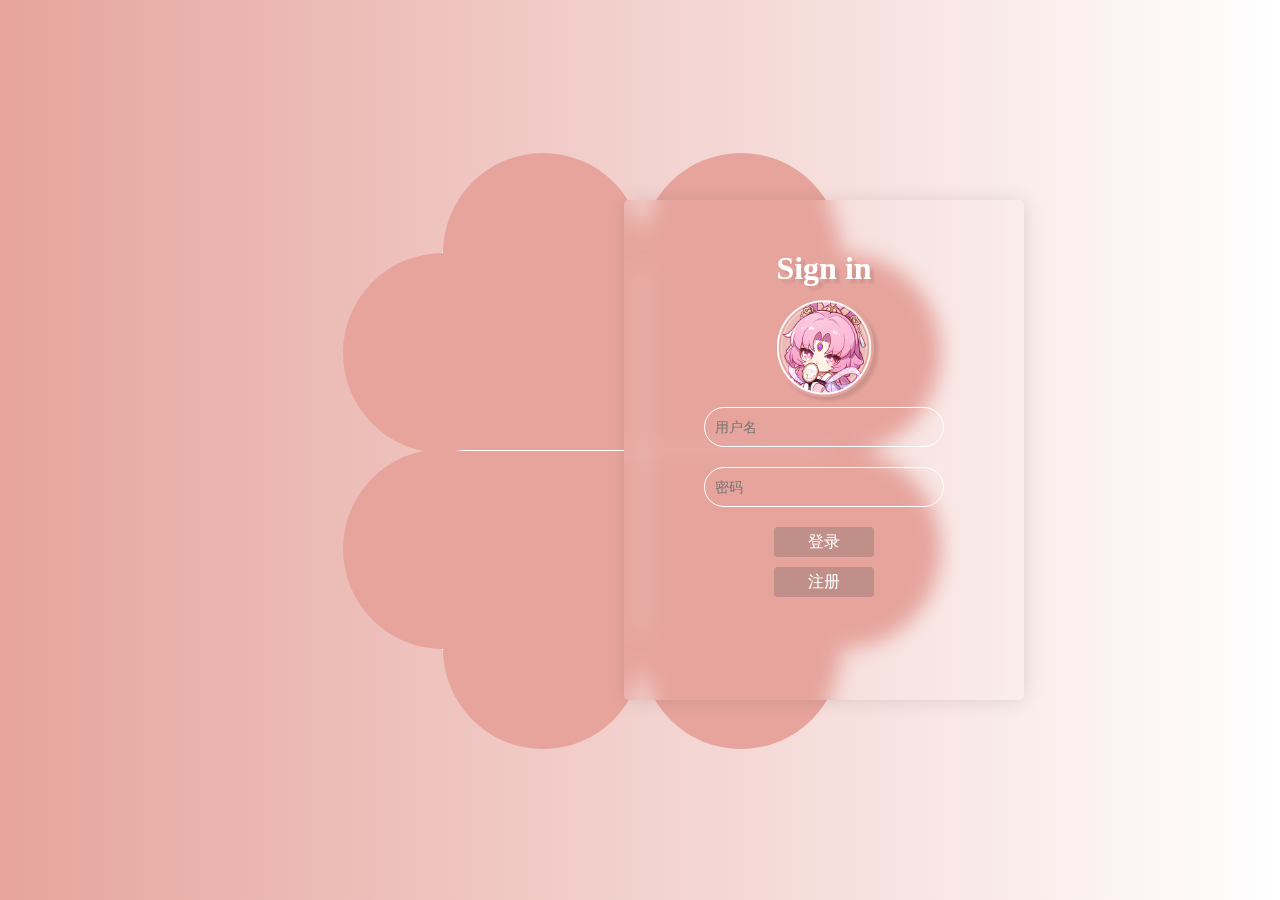
<file: index.html>
<!DOCTYPE html>
<html lang="en">
<head>
    <meta charset="UTF-8">
    <meta http-equiv="X-UA-Compatible" content="IE=edge">
    <meta name="viewport" content="width=device-width, initial-scale=1.0">
    <!-- 引入css样式 -->
    <link rel="stylesheet" href="clover.css">
	<link rel="icon" href="head.ico">
    <title>clover</title>
</head>
<body>
    <!-- 四叶草 -->
    <div class="box">
        <!-- 四叶草的单片叶子 -->
        <div class="clover"></div>
        <div class="clover"></div>
        <div class="clover"></div>
        <div class="clover"></div>
    </div>
    <!-- 表单盒子 -->
    <div class="form-box">
        <!-- 登录盒子 -->
        <div class="login-box">
            <!-- 标题 -->
            <h1 class="title">
                Sign in
            </h1>
            <!-- 图片盒子 -->
            <div class="img-box">
                <!-- 图片 -->
                <img src="default.png" alt="">
            </div>
            <!-- 输入框盒子 -->
            <div class="input-box">
                <!-- 输入框 -->
                <input type="text" placeholder="用户名">
                <input type="password" placeholder="密码">
            </div>
            <!-- 按钮盒子 -->
            <div class="btn-box">
                <button onclick="changePage()">登录</button>
                <!-- 绑定点击事件 -->
                <button onclick="mySlide()">注册</button>
            </div>
        </div>
        <!-- 注册盒子 -->
        <div class="register-box">
            <!-- 标题 -->
            <h1 class="title">
                Sign up
            </h1>
            <!-- 图片盒子 -->
            <div class="img-box">
                <!-- 图片 -->
                <img src="default.png" alt="">
            </div>
            <!-- 输入框盒子 -->
            <div class="input-box">
                <!-- 输入框 -->
                <input type="text" placeholder="用户名">
                <input type="password" placeholder="密码">
                <input type="password" placeholder="确认密码">
            </div>
            <!-- 按钮盒子 -->
            <div class="btn-box">
                <button>注册</button>
                <!-- 绑定点击事件 -->
                <button onclick="mySlide()">登录</button>
            </div>
        </div>
    </div>
    <script>
	 function changePage() {
            window.location.href = "https://fuxuan.pages.dev/fuxuan"; // 将此URL替换为你想要跳转的网址
        }
        // 控制切换状态
        let flag=true
        // 切换函数
        const mySlide = ()=>{
            // 获取注册盒子和登录盒子的dom元素
            const register_box=document.querySelector('.register-box')
            const login_box=document.querySelector('.login-box')

            if(flag){
                // 注册盒子显示
                register_box.style.display="block"
                // 登录盒子隐藏
                login_box.style.display="none"
            }else {
                //注册盒子隐藏
                register_box.style.display="none"
                // 登录盒子显示
                login_box.style.display="block"
            }
            // 每次点击都改变状态
            flag=!flag
        }
    </script>
</body>
</html>
</file>
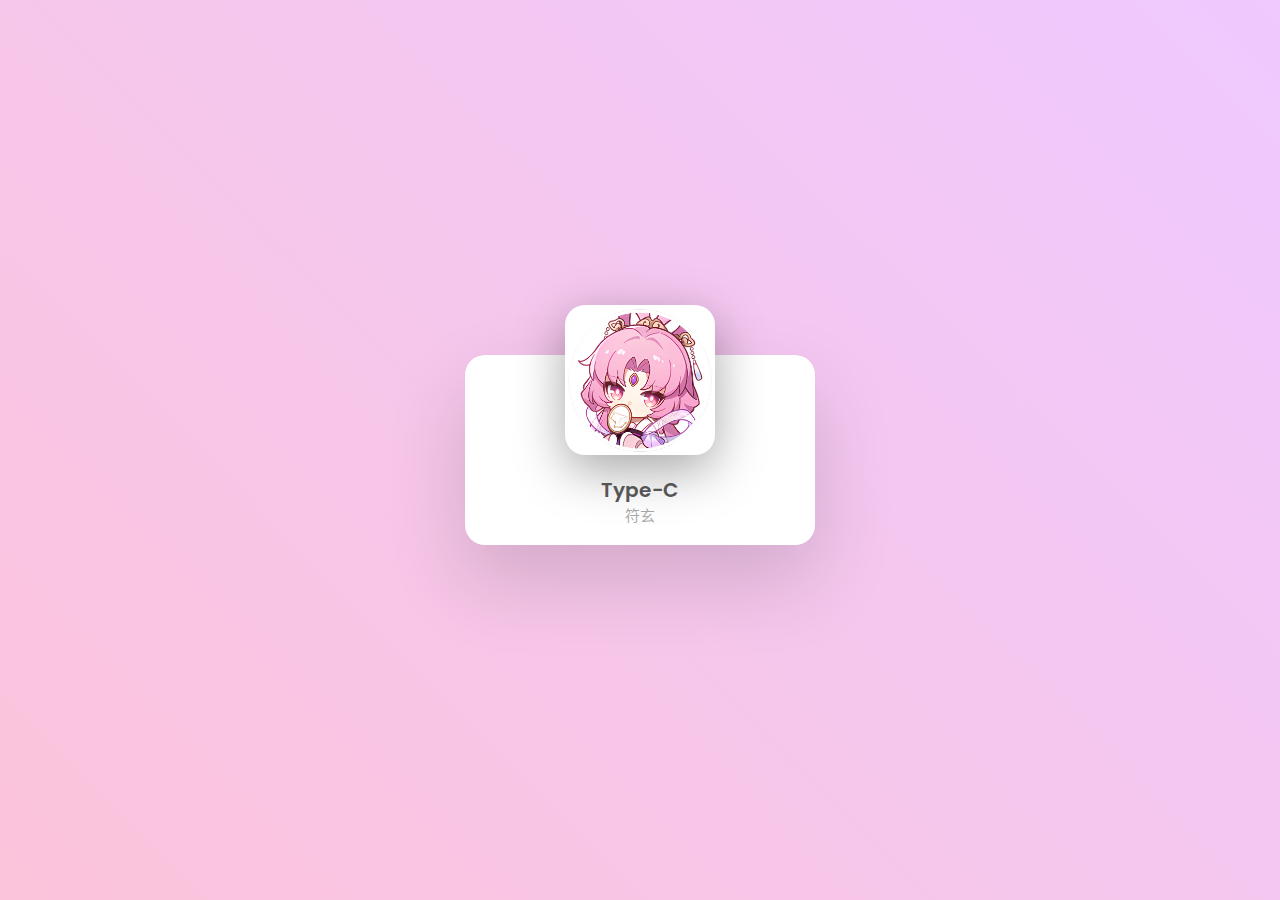
<file: fuxuan.html>
<!DOCTYPE html>
<html lang="zh-CN">

<head>
  <link rel="stylesheet" href="style.css">
  <link rel="icon" href="head.ico">
  <title>Main Page</title>
</head>

<body>


  <div class="card">
    <div class="imgBx">
      <img src="default.png">
    </div>
    <div class="content">
      <div class="details">
        <h2>Type-C<br><span>符玄</span></h2>
        <div class="data">
          <h3>仙舟「罗浮」<br><span>阵营</span></h3>
          <h3>太卜<br><span>职位</span></h3>
          <h3>量子<br><span>属性</span></h3>
        </div>
        <div class="actionBtn">
          <button onclick="changePage()">前往Wiki</button>
          <button>启动</button>
        </div>
      </div>
    </div>
  </div>

    <script>
	 function changePage() {
            window.location.href = "https://starrailstation.com/cn/character/fuxuan"; // 将此URL替换为你想要跳转的网址
        }
	</script>
</body>
</html>
</file>
<file: clover.css>
* {
    /* 去除浏览器默认内外边距 */
    margin: 0;
    padding: 0;
    box-sizing: border-box;
}

body {
    height: 100vh;
    /* 溢出隐藏 */
    overflow: hidden;
    /* 设置弹性布局 */
    display: flex;
    justify-content: center;
    align-items: center;
    /* 设置渐变色 */
    background: linear-gradient(to right, #e6a49d, #fff)
}

/* 四叶草 */
.box {
    width: 500px;
    height: 500px;
    display: flex;
    /* 设置换行 */
    flex-wrap: wrap;
    /* 动画，转动 */
    animation: myRotate 10s linear infinite;
}

/* 单片四叶草，正方形 */
.clover {
    width: 200px;
    height: 200px;
    background-color: #e6a49d;
    border: 1px solid #fff;
}

/* 单片四叶草，圆形 */
.clover::before {
    content: '';
    width: 200px;
    height: 200px;
    background-color: #e6a49d;
    position: absolute;
    border-radius: 50%;
    transform: translateX(-100px);
}

/* 单片四叶草，圆形 */
.clover::after {
    content: '';
    width: 200px;
    height: 200px;
    background-color: #e6a49d;
    position: absolute;
    border-radius: 50%;
    transform: translateY(-100px);
}

/* 设置水平竖直方向的位置，以及旋转角度 */
.clover:nth-child(1) {
    transform: translate(52px, 52px);
}

.clover:nth-child(2) {
    transform: translate(52px, 52px) rotate(90deg);
}

.clover:nth-child(3) {
    transform: translateX(52px) rotate(-90deg);
}

.clover:nth-child(4) {
    transform: translateX(52px) rotate(180deg);
}

/* 旋转动画 */
@keyframes myRotate {
    25% {
        transform: rotate(90deg);
    }

    50% {
        transform: rotate(180deg);
    }

    75% {
        transform: rotate(270deg);
    }

    100% {
        transform: rotate(360deg);
    }
}

/* 表单盒子 */
.form-box {
    position: absolute;
    width: 400px;
    height: 500px;
    border-radius: 5px;
    right: 20%;
    /* 模糊，磨砂质感 */
    backdrop-filter: blur(10px);
    box-shadow: 2px 1px 19px rgba(0, 0, 0, .1);
    z-index: 99;
}

.login-box,
.register-box {
    /* 过渡动画 */
    transition: 2s ease-in-out;
}

/* 一开始隐藏注册盒子 */
.register-box {
    display: none;
}

/* 标题 */
.title {
    margin-top: 50px;
    text-align: center;
    /* 设置用户禁止选中 */
    user-select: none;
    color: #fff;
    /* 文字阴影 */
    text-shadow: 4px 4px 3px rgba(0, 0, 0, .1);
}

/* 图片盒子 */
.img-box {
    width: 100px;
    height: 100px;
    margin: 10px auto;
    user-select: none;
    border-radius: 50%;
    /* 溢出隐藏 */
    overflow: hidden;
    box-shadow: 4px 4px 3px rgba(0, 0, 0, .1);
}

/* 图片 */
.img-box img {
    width: 100%;
}

/* 输入框盒子 */
.input-box {
    display: flex;
    flex-direction: column;
    align-items: center;
}

/* 输入框 */
input {
    outline: none;
    width: 60%;
    height: 40px;
    margin-bottom: 20px;
    text-indent: 10px;
    font-size: 16px;
    font-weight: 500;
    background-color: rgba(0, 0, 0, 0);
    border-radius: 20px;
    border: 1px solid #fff;


}

input::placeholder {
    font-size: 14px;
    font-weight: 400;
}

input:focus::placeholder {
    opacity: 0;
}

/* 按钮盒子 */
.btn-box {
    display: flex;
    flex-direction: column;
    justify-content: center;
    align-items: center;
}

/* 按钮 */
button {
    width: 100px;
    height: 30px;
    margin-bottom: 10px;
    border: none;
    color: #fff;
    font-size: 16px;
    border-radius: 4px;
    background-color: #c08f8a;
    /* border: 1px solid #e6a49d; */
}

button:hover {
    cursor: pointer;
}
</file>
<file: style.css>
/* 这是引入了一些字体 */
@import url('https://fonts.googleapis.com/css?family=Poppins:100,200,300,400,500,600,700,800,900'); 

* {
  margin: 0;
  padding: 0;
  box-sizing: border-box;
  font-family: 'Poppins', sans-serif;
}

body {
  display: flex;
  justify-content: center;
  align-items: center;
  min-height: 100vh;
  background: linear-gradient(45deg, #fcc4db, #efc9ff);
}

.card {
  position: relative;
  width: 350px;
  height: 190px;
  /* height: 450px; */
  background: #fff;
  border-radius: 20px;
  box-shadow: 0 35px 80px rgba(0, 0, 0, 0.15);
  transition: 0.5s;
}

.card:hover {
  height: 450px;
}

.imgBx {
  position: absolute;
  left: 50%;
  top: -50px;
  transform: translateX(-50%);
  width: 150px;
  height: 150px;
  background: #fff;
  border-radius: 20px;
  box-shadow: 0 15px 50px rgba(0, 0, 0, 0.35);
  overflow: hidden;
  transition: 0.5s;
}

.card:hover .imgBx {
  width: 250px;
  height: 250px;
}

.imgBx img{
  position: absolute;
  top: 0;
  left: 0;
  width: 100%;
  height: 100%;
  object-fit: cover;
}

.card .content {
  position: absolute;
  width: 100%;
  height: 100%;
  display: flex;
  justify-content: center;
  align-items: flex-end;
  overflow: hidden;
}

.card .content .details {
  padding: 40px;
  text-align: center;
  width: 100%;
  transition: 0.5s;
  transform: translateY(150px);
}

.card:hover .content .details {
  transform: translateY(0px);
}

.card .content .details h2 {
  font-size: 1.25em;
  font-weight: 600;
  color: #555;
  line-height: 1.2em;
}

.card .content .details h2 span {
  font-size: 0.75em;
  font-weight: 500;
  opacity: 0.5;
}

.card .content .details .data {
  display: flex;
  justify-content: space-between;
  margin: 20px 0;
}

.card .content .details .data h3 {
  font-size: 1em;
  color: #555;
  line-height: 1.2em;
  font-weight: 600;
}

.card .content .details .data h3 span {
  font-size: 0.85em;
  font-weight: 400;
  opacity: 0.5;
}

.card .content .details .actionBtn {
  display: flex;
  justify-content: space-between;
}

.card .content .details .actionBtn button {
  padding: 10px 30px;
  border-radius: 5px;
  border: none;
  outline: none;
  font-size: 1em;
  font-weight: 500;
  background: #ff5f95;
  color: #fff;
  cursor: pointer;
}

.card .content .details .actionBtn button:nth-child(2) {
  border: 1px solid #999;
  color: #999;
  background: #fff;
}
</file>
